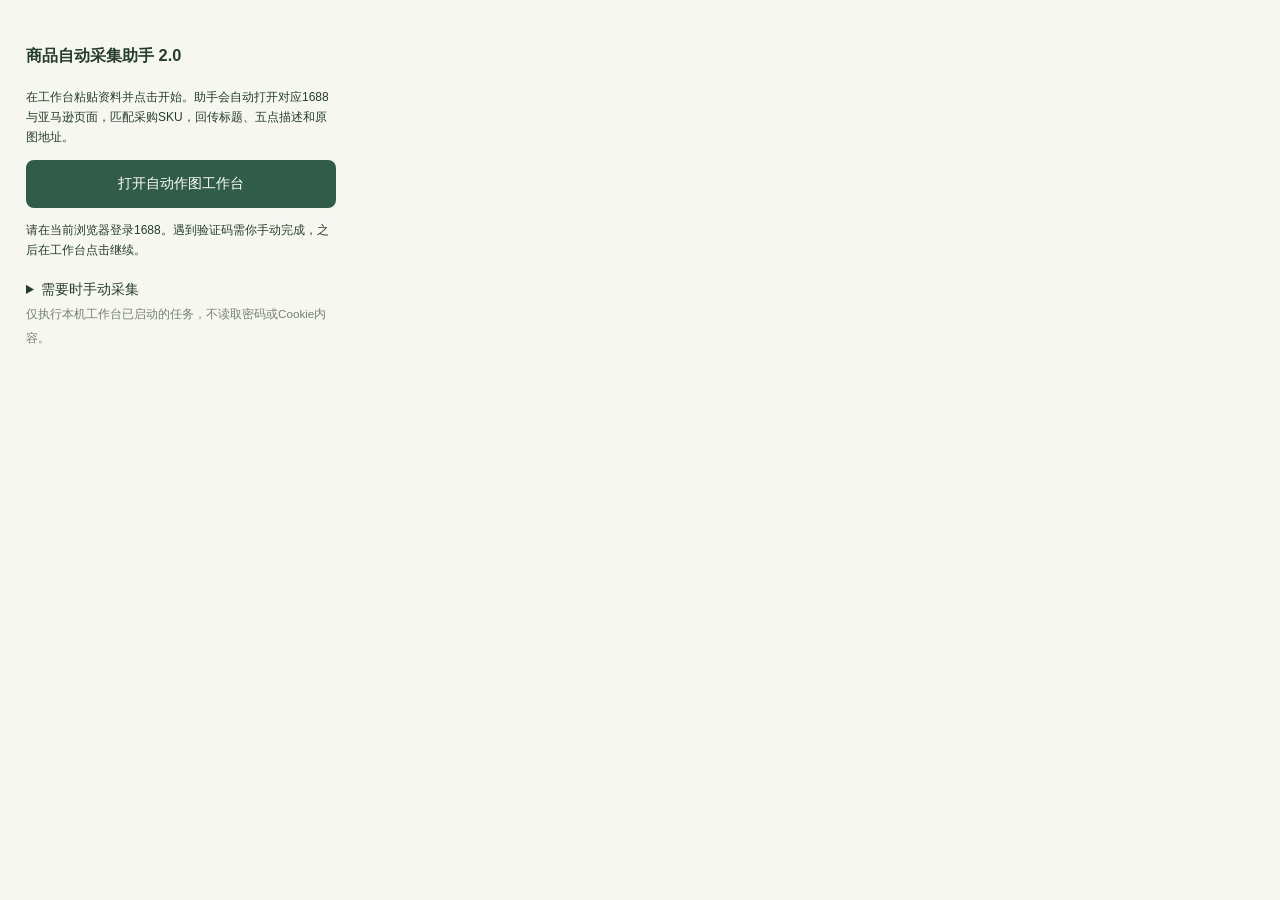
<file: collector/popup.html>
<!doctype html><html lang="zh-CN"><meta charset="utf-8"><style>body{width:310px;padding:18px;font:14px/1.7 sans-serif;background:#f7f7f2;color:#263c2c}button,a{display:block;background:#305c49;color:white;border:0;border-radius:8px;padding:12px;text-align:center;cursor:pointer;text-decoration:none}small{color:#758171}p{font-size:12px}details{margin-top:18px}</style><h3>商品自动采集助手 2.0</h3><p>在工作台粘贴资料并点击开始。助手会自动打开对应1688与亚马逊页面，匹配采购SKU，回传标题、五点描述和原图地址。</p><a href="http://127.0.0.1:3788" target="_blank">打开自动作图工作台</a><p>请在当前浏览器登录1688。遇到验证码需你手动完成，之后在工作台点击继续。</p><details><summary>需要时手动采集</summary><p>备用：采集当前商品页并导出JSON。</p><button id="collect">手动采集当前商品页</button><p id="status"></p></details><small>仅执行本机工作台已启动的任务，不读取密码或Cookie内容。</small><script src="popup.js"></script></html>
</file>
